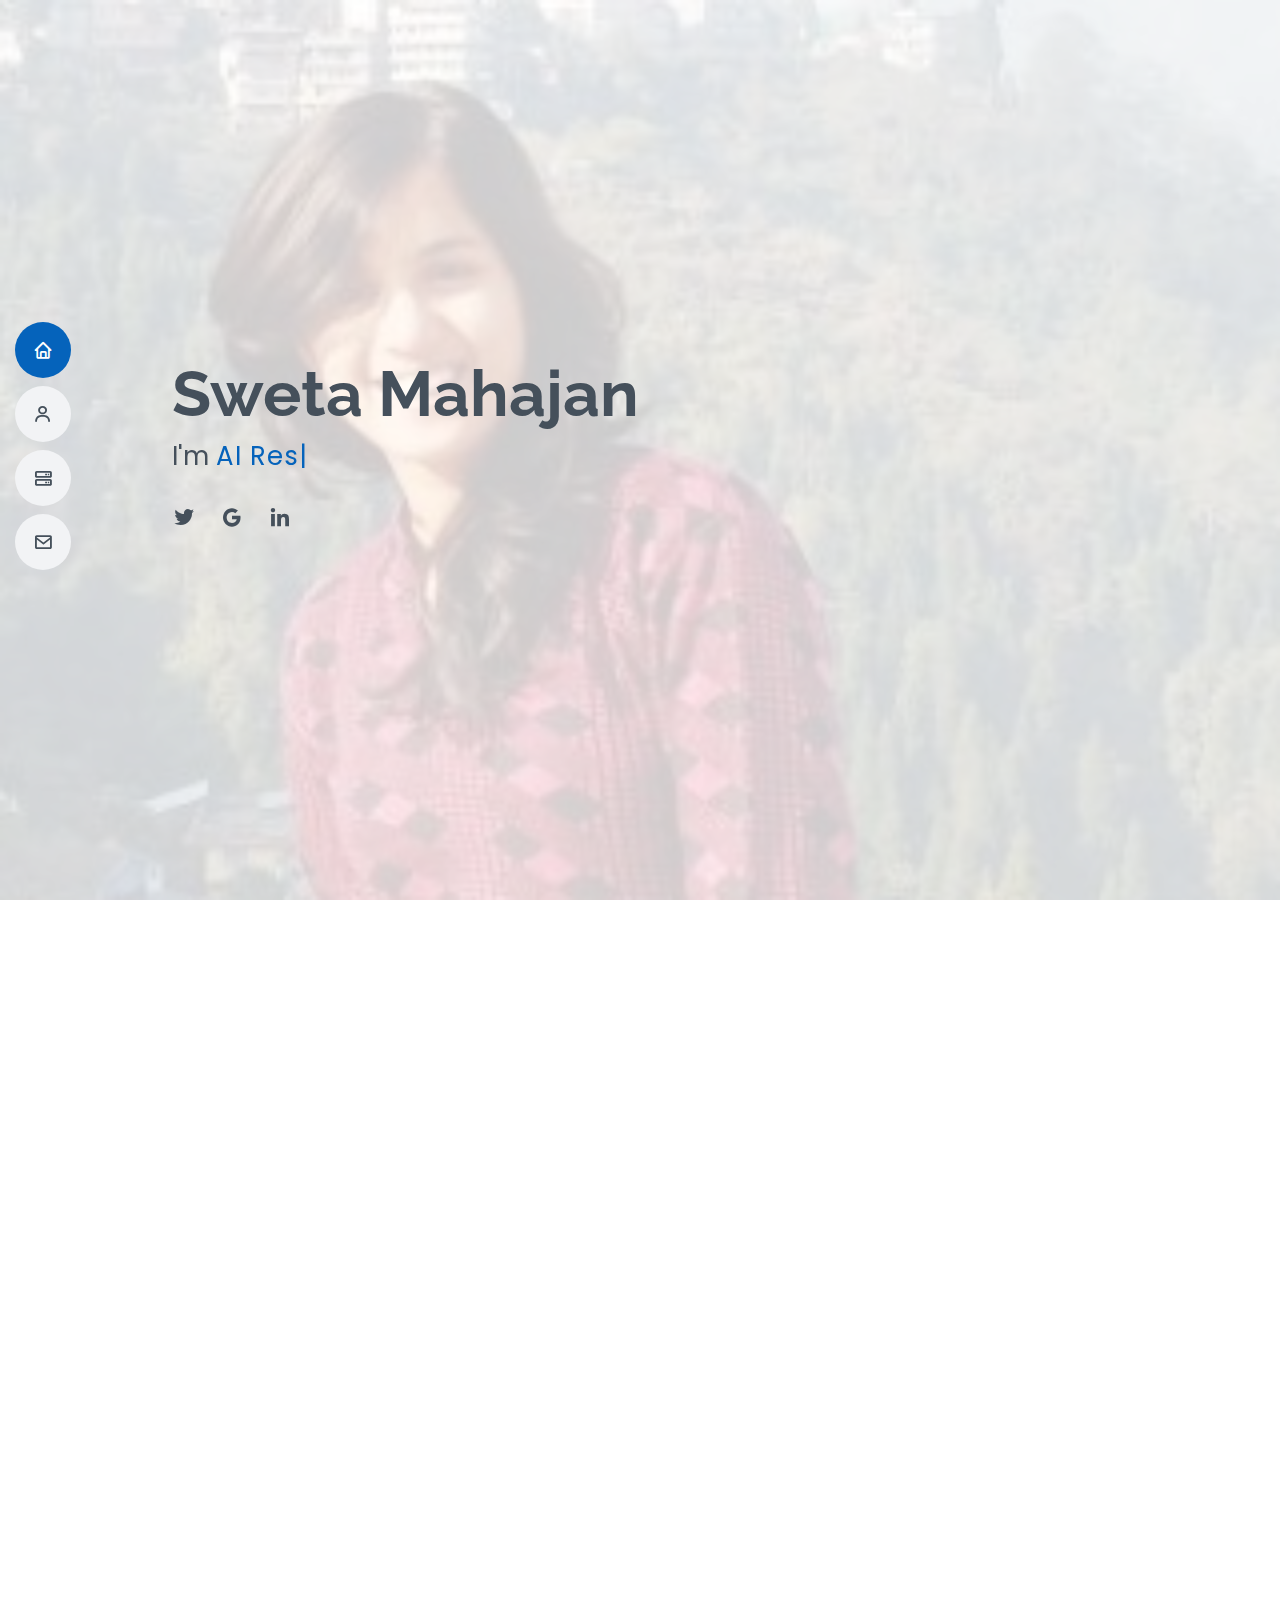
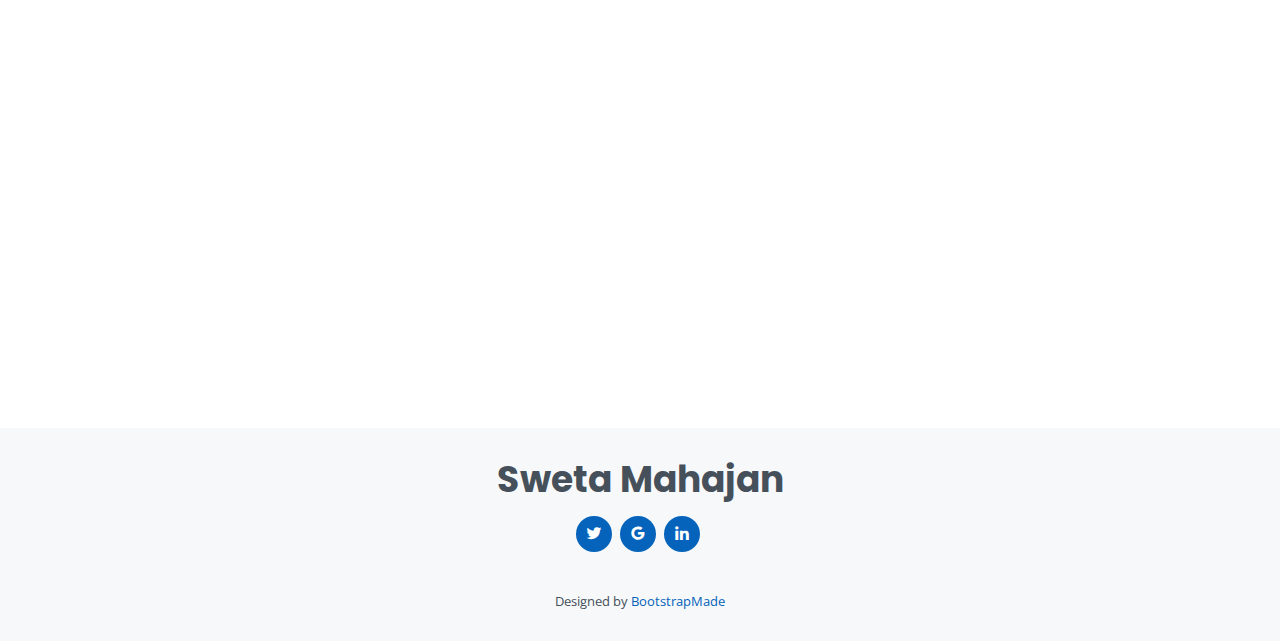
<file: index.html>
<!DOCTYPE html>
<html lang="en">

<head>
  <meta charset="utf-8">
  <meta content="width=device-width, initial-scale=1.0" name="viewport">

  <title>Sweta Mahajan</title>
  <meta content="" name="description">
  <meta content="" name="keywords">

  <!-- Favicons -->
  <!-- <link href="assets/img/favicon.png" rel="icon">
  <link href="assets/img/apple-touch-icon.png" rel="apple-touch-icon"> -->

  <!-- Google Fonts -->
  <link href="https://fonts.googleapis.com/css?family=Open+Sans:300,300i,400,400i,600,600i,700,700i|Raleway:300,300i,400,400i,500,500i,600,600i,700,700i|Poppins:300,300i,400,400i,500,500i,600,600i,700,700i" rel="stylesheet">

  <!-- Vendor CSS Files -->
  <link href="assets/vendor/aos/aos.css" rel="stylesheet">
  <link href="assets/vendor/bootstrap/css/bootstrap.min.css" rel="stylesheet">
  <link href="assets/vendor/bootstrap-icons/bootstrap-icons.css" rel="stylesheet">
  <link href="assets/vendor/boxicons/css/boxicons.min.css" rel="stylesheet">
  <link href="assets/vendor/glightbox/css/glightbox.min.css" rel="stylesheet">
  <link href="assets/vendor/swiper/swiper-bundle.min.css" rel="stylesheet">

  <!-- Template Main CSS File -->
  <link href="assets/css/style.css" rel="stylesheet">

  <!-- =======================================================
  * Template Name: MyResume - v4.7.0
  * Template URL: https://bootstrapmade.com/free-html-bootstrap-template-my-resume/
  * Author: BootstrapMade.com
  * License: https://bootstrapmade.com/license/
  ======================================================== -->
</head>

<body>

  <!-- ======= Mobile nav toggle button ======= -->
  <!-- <button type="button" class="mobile-nav-toggle d-xl-none"><i class="bi bi-list mobile-nav-toggle"></i></button> -->
  <i class="bi bi-list mobile-nav-toggle d-xl-none"></i>
  <!-- ======= Header ======= -->
  <header id="header" class="d-flex flex-column justify-content-center">

    <nav id="navbar" class="navbar nav-menu">
      <ul>
        <li><a href="#hero" class="nav-link scrollto active"><i class="bx bx-home"></i> <span>Home</span></a></li>
        <li><a href="#about" class="nav-link scrollto"><i class="bx bx-user"></i> <span>About</span></a></li>
        <!-- <li><a href="#resume" class="nav-link scrollto"><i class="bx bx-file-blank"></i> <span>Resume</span></a></li> -->
        <!-- <li><a href="#portfolio" class="nav-link scrollto"><i class="bx bx-book-content"></i> <span>Portfolio</span></a></li> -->
        <li><a href="#services" class="nav-link scrollto"><i class="bx bx-server"></i> <span>Projects</span></a></li>
        <li><a href="#contact" class="nav-link scrollto"><i class="bx bx-envelope"></i> <span>Contact</span></a></li>
      </ul>
    </nav><!-- .nav-menu -->

  </header><!-- End Header -->

  <!-- ======= Hero Section ======= -->
  <section id="hero" class="d-flex flex-column justify-content-center">
    <div class="container" data-aos="zoom-in" data-aos-delay="100">
      <h1>Sweta Mahajan</h1>
      <p>I'm <span class="typed" data-typed-items="AI Researcher, Mathematician, Traveler, Fitness enthusiast"></span></p>
      <div class="social-links">
        <a href="https://twitter.com/swetamahajan1" class="twitter" target="_blank"><i class="bx bxl-twitter"></i></a>
        <!-- <a href="#" class="facebook"><i class="bx bxl-facebook"></i></a> -->
<!--         <!a href="https://www.instagram.com/trapsoid/" class="instagram" target="_blank"><i class="bx bxl-instagram"></i></a> -->
        <!-- <a href="#" class="google-plus"><i class="bx bxl-skype"></i></a> -->
<!--         <a href='https://scholar.google.com/citations?user=n8S_X5MAAAAJ&hl=en' target="_blank"> -->
        <a href="https://scholar.google.com/citations?user=n8S_X5MAAAAJ&hl=en" class="google-scholar" target="_blank"><i class="bx bxl-google"></i></a>
        <a href="https://www.linkedin.com/in/sweta-mahajan-33298711b/" class="linkedin" target="_blank"><i class="bx bxl-linkedin"></i></a>
      </div>
    </div>
  </section><!-- End Hero -->

  <main id="main">

    <!-- ======= About Section ======= -->
    <section id="about" class="about">
      <div class="container" data-aos="fade-up">

        <div class="section-title">
          <h2>About</h2>
          <p></p>
        </div>

        <div class="row">
          <div class="col-lg-4">
            <img src="assets/img/sweta1.jpeg" class="img-fluid" alt="">
          </div>
          <div class="col-lg-8 pt-4 pt-lg-0 content">
            <!-- <h3>  PhD Scholar at School of AI, IIT Delhi</h3> -->
            <p class="fst-italic">
            I am a PhD student as a member of the <a href=’https://www.neuroexplicit.org/’><u>RTG 2853 Neuroexplicit Models of Language, Vision, and Action</u></a> since November 2023. I am part of the ‘Computer Vision and Machine Learning’ group, Max Planck Institute for Informatics (MPI-INF), Saarland with <a href=’https://scholar.google.com/citations?user=z76PBfYAAAAJ&hl=en’><u>Prof. Dr. Bernt Schiele</u></a>. During my PhD my primary goal is to build neuroexplict vision-language models in XAI, and I am excited to leverage language cues to develop explainable vision models. 
            </p>
            <p class="fst-italic">
              Prior to this, I spent two beautiful years at the <a href=’https://scai.iitd.ac.in/’><u>Yardi School of Artificial intelligence</u></a>, Indian Institute of Technology (IIT), Delhi, India with <a href=’https://www.cse.iitd.ac.in/~chetan/’><u>Prof. Dr. Chetan Arora</u></a> and <a href=’https://www.cse.iitd.ac.in/~parags/’><u>Prof. Dr. Parag Singla </u></a> working on active learning for computer vision.
            </p>
            <p class="fst-italic">
              Before this, I received my Bachelor’s and Master’s degree from the Department of Mathematics & Statistics, <a href=’https://www.iiserkol.ac.in/web/en/#gsc.tab=0’><u>Indian Institute of Science Education and Research (IISER)</u></a>, Kolkata, India. 
            </p> 
          </div>
        </div>

      </div>
    </section><!-- End About Section -->

    <!-- ======= Resume Section ======= -->
    <section id="resume" class="resume">
      <div class="container" data-aos="fade-up">

        <!-- <div class="section-title">
          <h2>Resume</h2>
          <p>Magnam dolores commodi suscipit. Necessitatibus eius consequatur ex aliquid fuga eum quidem. Sit sint consectetur velit. Quisquam quos quisquam cupiditate. Et nemo qui impedit suscipit alias ea. Quia fugiat sit in iste officiis commodi quidem hic quas.</p>
        </div> -->

        <div class="row">
          <div class="col-lg-6">
            <!-- <h3 class="resume-title">Sumary</h3>
            <div class="resume-item pb-0">
              <h4>Brandon Johnson</h4>
              <p><em>Innovative and deadline-driven Graphic Designer with 3+ years of experience designing and developing user-centered digital/print marketing material from initial concept to final, polished deliverable.</em></p>
              <ul>
                <li>Portland par 127,Orlando, FL</li>
                <li>(123) 456-7891</li>
                <li>alice.barkley@example.com</li>
              </ul>
            </div> -->

            <h3 class="resume-title">Education</h3>
            <div class="resume-item">
              <h4>BS-MS Dual Degree Mathematics(with ML, Probability and Statistics</h4>
              <h5>2015 - 2020</h5>
              <p><em>IISER, Kolkata</em></p>
              <p>✓ Teaching Assistant, Probability Course- Tutorials taken for more than 100 2nd year undergrad students.</p>
              <p>✓ Teaching Assistant, Introduction to Computer Programming- Tutorials taken for a batch of 40+ first year undergrads.</p>
              <p>✓ Activities and Societies: Public Relations Officer, Entrepreneurship Cell, Volleyball Club and Badminton Club.</p>
            </div>
          </div>
          <div class="col-lg-6">
            <h3 class="resume-title">Professional Experience</h3>
            <div class="resume-item">
              <h4>Teaching Associate</h4>
              <h5>2020 - 2021</h5>
              <p><em>Indian Institute of Management, Calcuta</em></p>
            </div>
            <h3 class="resume-title">Volunteer Experience</h3>
            <div class="resume-item">
              <h4>Educator and Facilitator</h4>
              <h5>2015 - 2020</h5>
              <p><em>Ek Pehal</em></p>
              <p>Tutored local underprivileged children, organised outreach events, celebrated festivals with kids in nearby villages and participated in cloth distribution drives.</p>
            </div>
          </div>
        </div>

      </div>
    </section><!-- End Resume Section -->

    <!-- ======= Portfolio Section ======= -->
    <!-- <section id="portfolio" class="portfolio section-bg">
      <div class="container" data-aos="fade-up">

        <div class="section-title">
          <h2>Portfolio</h2>
          <p>Magnam dolores commodi suscipit. Necessitatibus eius consequatur ex aliquid fuga eum quidem. Sit sint consectetur velit. Quisquam quos quisquam cupiditate. Et nemo qui impedit suscipit alias ea. Quia fugiat sit in iste officiis commodi quidem hic quas.</p>
        </div>

        <div class="row">
          <div class="col-lg-12 d-flex justify-content-center" data-aos="fade-up" data-aos-delay="100">
            <ul id="portfolio-flters">
              <li data-filter="*" class="filter-active">All</li>
              <li data-filter=".filter-app">App</li>
              <li data-filter=".filter-card">Card</li>
              <li data-filter=".filter-web">Web</li>
            </ul>
          </div>
        </div>

        <div class="row portfolio-container" data-aos="fade-up" data-aos-delay="200">

          <div class="col-lg-4 col-md-6 portfolio-item filter-app">
            <div class="portfolio-wrap">
              <img src="assets/img/portfolio/portfolio-1.jpg" class="img-fluid" alt="">
              <div class="portfolio-info">
                <h4>App 1</h4>
                <p>App</p>
                <div class="portfolio-links">
                  <a href="assets/img/portfolio/portfolio-1.jpg" data-gallery="portfolioGallery" class="portfolio-lightbox" title="App 1"><i class="bx bx-plus"></i></a>
                  <a href="portfolio-details.html" class="portfolio-details-lightbox" data-glightbox="type: external" title="Portfolio Details"><i class="bx bx-link"></i></a>
                </div>
              </div>
            </div>
          </div>

          <div class="col-lg-4 col-md-6 portfolio-item filter-web">
            <div class="portfolio-wrap">
              <img src="assets/img/portfolio/portfolio-2.jpg" class="img-fluid" alt="">
              <div class="portfolio-info">
                <h4>Web 3</h4>
                <p>Web</p>
                <div class="portfolio-links">
                  <a href="assets/img/portfolio/portfolio-2.jpg" data-gallery="portfolioGallery" class="portfolio-lightbox" title="Web 3"><i class="bx bx-plus"></i></a>
                  <a href="portfolio-details.html" class="portfolio-details-lightbox" data-glightbox="type: external" title="Portfolio Details"><i class="bx bx-link"></i></a>
                </div>
              </div>
            </div>
          </div>

          <div class="col-lg-4 col-md-6 portfolio-item filter-app">
            <div class="portfolio-wrap">
              <img src="assets/img/portfolio/portfolio-3.jpg" class="img-fluid" alt="">
              <div class="portfolio-info">
                <h4>App 2</h4>
                <p>App</p>
                <div class="portfolio-links">
                  <a href="assets/img/portfolio/portfolio-3.jpg" data-gallery="portfolioGallery" class="portfolio-lightbox" title="App 2"><i class="bx bx-plus"></i></a>
                  <a href="portfolio-details.html" class="portfolio-details-lightbox" data-glightbox="type: external" title="Portfolio Details"><i class="bx bx-link"></i></a>
                </div>
              </div>
            </div>
          </div>

          <div class="col-lg-4 col-md-6 portfolio-item filter-card">
            <div class="portfolio-wrap">
              <img src="assets/img/portfolio/portfolio-4.jpg" class="img-fluid" alt="">
              <div class="portfolio-info">
                <h4>Card 2</h4>
                <p>Card</p>
                <div class="portfolio-links">
                  <a href="assets/img/portfolio/portfolio-4.jpg" data-gallery="portfolioGallery" class="portfolio-lightbox" title="Card 2"><i class="bx bx-plus"></i></a>
                  <a href="portfolio-details.html" class="portfolio-details-lightbox" data-glightbox="type: external" title="Portfolio Details"><i class="bx bx-link"></i></a>
                </div>
              </div>
            </div>
          </div>

          <div class="col-lg-4 col-md-6 portfolio-item filter-web">
            <div class="portfolio-wrap">
              <img src="assets/img/portfolio/portfolio-5.jpg" class="img-fluid" alt="">
              <div class="portfolio-info">
                <h4>Web 2</h4>
                <p>Web</p>
                <div class="portfolio-links">
                  <a href="assets/img/portfolio/portfolio-5.jpg" data-gallery="portfolioGallery" class="portfolio-lightbox" title="Web 2"><i class="bx bx-plus"></i></a>
                  <a href="portfolio-details.html" class="portfolio-details-lightbox" data-glightbox="type: external" title="Portfolio Details"><i class="bx bx-link"></i></a>
                </div>
              </div>
            </div>
          </div>

          <div class="col-lg-4 col-md-6 portfolio-item filter-app">
            <div class="portfolio-wrap">
              <img src="assets/img/portfolio/portfolio-6.jpg" class="img-fluid" alt="">
              <div class="portfolio-info">
                <h4>App 3</h4>
                <p>App</p>
                <div class="portfolio-links">
                  <a href="assets/img/portfolio/portfolio-6.jpg" data-gallery="portfolioGallery" class="portfolio-lightbox" title="App 3"><i class="bx bx-plus"></i></a>
                  <a href="portfolio-details.html" class="portfolio-details-lightbox" data-glightbox="type: external" title="Portfolio Details"><i class="bx bx-link"></i></a>
                </div>
              </div>
            </div>
          </div>

          <div class="col-lg-4 col-md-6 portfolio-item filter-card">
            <div class="portfolio-wrap">
              <img src="assets/img/portfolio/portfolio-7.jpg" class="img-fluid" alt="">
              <div class="portfolio-info">
                <h4>Card 1</h4>
                <p>Card</p>
                <div class="portfolio-links">
                  <a href="assets/img/portfolio/portfolio-7.jpg" data-gallery="portfolioGallery" class="portfolio-lightbox" title="Card 1"><i class="bx bx-plus"></i></a>
                  <a href="portfolio-details.html" class="portfolio-details-lightbox" data-glightbox="type: external" title="Portfolio Details"><i class="bx bx-link"></i></a>
                </div>
              </div>
            </div>
          </div>

          <div class="col-lg-4 col-md-6 portfolio-item filter-card">
            <div class="portfolio-wrap">
              <img src="assets/img/portfolio/portfolio-8.jpg" class="img-fluid" alt="">
              <div class="portfolio-info">
                <h4>Card 3</h4>
                <p>Card</p>
                <div class="portfolio-links">
                  <a href="assets/img/portfolio/portfolio-8.jpg" data-gallery="portfolioGallery" class="portfolio-lightbox" title="Card 3"><i class="bx bx-plus"></i></a>
                  <a href="portfolio-details.html" class="portfolio-details-lightbox" data-glightbox="type: external" title="Portfolio Details"><i class="bx bx-link"></i></a>
                </div>
              </div>
            </div>
          </div>

          <div class="col-lg-4 col-md-6 portfolio-item filter-web">
            <div class="portfolio-wrap">
              <img src="assets/img/portfolio/portfolio-9.jpg" class="img-fluid" alt="">
              <div class="portfolio-info">
                <h4>Web 3</h4>
                <p>Web</p>
                <div class="portfolio-links">
                  <a href="assets/img/portfolio/portfolio-9.jpg" data-gallery="portfolioGallery" class="portfolio-lightbox" title="Web 3"><i class="bx bx-plus"></i></a>
                  <a href="portfolio-details.html" class="portfolio-details-lightbox" data-glightbox="type: external" title="Portfolio Details"><i class="bx bx-link"></i></a>
                </div>
              </div>
            </div>
          </div>

        </div>

      </div>
    </section>End Portfolio Section -->

    <!-- ======= Services Section ======= -->
    <section id="services" class="services">
      <div class="container" data-aos="fade-up">

        <div class="section-title">
          <h2>Projects</h2>
          <!-- <p>Magnam dolores commodi suscipit. Necessitatibus eius consequatur ex aliquid fuga eum quidem. Sit sint consectetur velit. Quisquam quos quisquam cupiditate. Et nemo qui impedit suscipit alias ea. Quia fugiat sit in iste officiis commodi quidem hic quas.</p> -->
        </div>

        <div class="row">

          <div class="col-lg-4 col-md-6 d-flex align-items-stretch mt-4 mt-lg-0" data-aos="zoom-in" data-aos-delay="300">
            <div class="icon-box iconbox-pink">
              <div class="icon">
                <svg width="100" height="100" viewBox="0 0 600 600" xmlns="http://www.w3.org/2000/svg">
                  <path stroke="none" stroke-width="0" fill="#f5f5f5" d="M300,541.5067337569781C382.14930387511276,545.0595476570109,479.8736841581634,548.3450877840088,526.4010558755058,480.5488172755941C571.5218469581645,414.80211281144784,517.5187510058486,332.0715597781072,496.52539010469104,255.14436215662573C477.37192572678356,184.95920475031193,473.57363656557914,105.61284051026155,413.0603344069578,65.22779650032875C343.27470386102294,18.654635553484475,251.2091493199835,5.337323636656869,175.0934190732945,40.62881213300186C97.87086631185822,76.43348514350839,51.98124368387456,156.15599469081315,36.44837278890362,239.84606092416172C21.716077023791087,319.22268207091537,43.775223500013084,401.1760424656574,96.891909868211,461.97329694683043C147.22146801428983,519.5804099606455,223.5754009179313,538.201503339737,300,541.5067337569781"></path>
                </svg>
                <i class="bx bx-tachometer"></i>
              </div>
              <h4><a href="https://github.com/swet96/Hidden-Markov-Modelling" target="_blank">Hidden Markov Modelling</a></h4>
              <p>Hidden Markov Modelling to find out the hydrophobic and hydrophilic part of the trans-membrane protein of a prokaryote.</p>
            </div>
          </div>

          <div class="col-lg-4 col-md-6 d-flex align-items-stretch mt-4 mt-md-0" data-aos="zoom-in" data-aos-delay="200">
            <div class="icon-box iconbox-orange ">
              <div class="icon">
                <svg width="100" height="100" viewBox="0 0 600 600" xmlns="http://www.w3.org/2000/svg">
                  <path stroke="none" stroke-width="0" fill="#f5f5f5" d="M300,582.0697525312426C382.5290701553225,586.8405444964366,449.9789794690241,525.3245884688669,502.5850820975895,461.55621195738473C556.606425686781,396.0723002908107,615.8543463187945,314.28637112970534,586.6730223649479,234.56875336149918C558.9533121215079,158.8439757836574,454.9685369536778,164.00468322053177,381.49747125262974,130.76875717737553C312.15926192815925,99.40240125094834,248.97055460311594,18.661163978235184,179.8680185752513,50.54337015887873C110.5421016452524,82.52863877960104,119.82277516462835,180.83849132639028,109.12597500060166,256.43424936330496C100.08760227029461,320.3096726198365,92.17705696193138,384.0621239912766,124.79988738764834,439.7174275375508C164.83382741302287,508.01625554203684,220.96474134820875,577.5009287672846,300,582.0697525312426"></path>
                </svg>
                <i class="bx bx-file"></i>
              </div>
              <h4><a href="https://github.com/swainsubrat/Reading-Noisy-Captions-Embedded-in-Images" target="_blank">Reading Noisy Captions</a></h4>
              <p>The task is to predict the text embedded into the image (irrespective of the background image itself</p>
            </div>
          </div>

          <div class="col-lg-4 col-md-6 d-flex align-items-stretch mt-4 mt-lg-0" data-aos="zoom-in" data-aos-delay="300">
            <div class="icon-box iconbox-pink">
              <div class="icon">
                <svg width="100" height="100" viewBox="0 0 600 600" xmlns="http://www.w3.org/2000/svg">
                  <path stroke="none" stroke-width="0" fill="#f5f5f5" d="M300,541.5067337569781C382.14930387511276,545.0595476570109,479.8736841581634,548.3450877840088,526.4010558755058,480.5488172755941C571.5218469581645,414.80211281144784,517.5187510058486,332.0715597781072,496.52539010469104,255.14436215662573C477.37192572678356,184.95920475031193,473.57363656557914,105.61284051026155,413.0603344069578,65.22779650032875C343.27470386102294,18.654635553484475,251.2091493199835,5.337323636656869,175.0934190732945,40.62881213300186C97.87086631185822,76.43348514350839,51.98124368387456,156.15599469081315,36.44837278890362,239.84606092416172C21.716077023791087,319.22268207091537,43.775223500013084,401.1760424656574,96.891909868211,461.97329694683043C147.22146801428983,519.5804099606455,223.5754009179313,538.201503339737,300,541.5067337569781"></path>
                </svg>
                <i class="bx bx-tachometer"></i>
              </div>
              <h4><a href="https://github.com/swet96/Person-Identification" target="_blank">Person Identification</a></h4>
              <p>We have used Histogram of Oriented Gradients and Pre-trained faster RCNN method to identify people.</p>
            </div>
          </div>

          <div class="col-lg-4 col-md-6 d-flex align-items-center mt-4" data-aos="zoom-in" data-aos-delay="100">
            <div class="icon-box iconbox-yellow">
              <div class="icon">
                <svg width="100" height="100" viewBox="0 0 600 600" xmlns="http://www.w3.org/2000/svg">
                  <path stroke="none" stroke-width="0" fill="#f5f5f5" d="M300,503.46388370962813C374.79870501325706,506.71871716319447,464.8034551963731,527.1746412648533,510.4981551193396,467.86667711651364C555.9287308511215,408.9015244558933,512.6030010748507,327.5744911775523,490.211057578863,256.5855673507754C471.097692560561,195.9906835881958,447.69079081568157,138.11976852964426,395.19560036434837,102.3242989838813C329.3053358748298,57.3949838291264,248.02791733380457,8.279543830951368,175.87071277845988,42.242879143198664C103.41431057327972,76.34704239035025,93.79494320519305,170.9812938413882,81.28167332365135,250.07896920659033C70.17666984294237,320.27484674793965,64.84698225790005,396.69656628748305,111.28512138212992,450.4950937839243C156.20124167950087,502.5303643271138,231.32542653798444,500.4755392045468,300,503.46388370962813"></path>
                </svg>
                <i class="bx bx-layer"></i>
              </div>
              <h4><a href="https://github.com/swet96/Template-Tracking " target="_blank">Template Tracking</a></h4>
              <p>We have used block based and Lucas-Kanade method to detect objects across frames in videos</p>
            </div>
          </div>

          <div class="col-lg-4 col-md-6 d-flex align-items-center mt-4" data-aos="zoom-in" data-aos-delay="200">
            <div class="icon-box iconbox-red">
              <div class="icon">
                <svg width="100" height="100" viewBox="0 0 600 600" xmlns="http://www.w3.org/2000/svg">
                  <path stroke="none" stroke-width="0" fill="#f5f5f5" d="M300,532.3542879108572C369.38199826031484,532.3153073249985,429.10787420159085,491.63046689027357,474.5244479745417,439.17860296908856C522.8885846962883,383.3225815378663,569.1668002868075,314.3205725914397,550.7432151929288,242.7694973846089C532.6665558377875,172.5657663291529,456.2379748765914,142.6223662098291,390.3689995646985,112.34683881706744C326.66090330228417,83.06452184765237,258.84405631176094,53.51806209861945,193.32584062364296,78.48882559362697C121.61183558270385,105.82097193414197,62.805066853699245,167.19869350419734,48.57481801355237,242.6138429142374C34.843463184063346,315.3850353017275,76.69343916112496,383.4422959591041,125.22947124332185,439.3748458443577C170.7312796277747,491.8107796887764,230.57421082200815,532.3932930995766,300,532.3542879108572"></path>
                </svg>
                <i class="bx bx-slideshow"></i>
              </div>
              <h4><a href="https://github.com/swet96/option-trading-with-web-scraping" target="_blank">Option Trading</a></h4>
              <p>This is a piece of code which lets you get the options which were traded from a starting date to ending date.</p>
            </div>
          </div>

          <!-- <div class="col-lg-4 col-md-6 d-flex align-items-stretch mt-4" data-aos="zoom-in" data-aos-delay="300">
            <div class="icon-box iconbox-teal">
              <div class="icon">
                <svg width="100" height="100" viewBox="0 0 600 600" xmlns="http://www.w3.org/2000/svg">
                  <path stroke="none" stroke-width="0" fill="#f5f5f5" d="M300,566.797414625762C385.7384707136149,576.1784315230908,478.7894351017131,552.8928747891023,531.9192734346935,484.94944893311C584.6109503024035,417.5663521118492,582.489472248146,322.67544863468447,553.9536738515405,242.03673114598146C529.1557734026468,171.96086150256528,465.24506316201064,127.66468636344209,395.9583748389544,100.7403814666027C334.2173773831606,76.7482773500951,269.4350130405921,84.62216499799875,207.1952322260088,107.2889140133804C132.92018162631612,134.33871894543012,41.79353780512637,160.00259165414826,22.644507872594943,236.69541883565114C3.319112789854554,314.0945973066697,72.72355303640163,379.243833228382,124.04198916343866,440.3218312028393C172.9286146004772,498.5055451809895,224.45579914871206,558.5317968840102,300,566.797414625762"></path>
                </svg>
                <i class="bx bx-arch"></i>
              </div>
              <h4><a href="">Divera Don</a></h4>
              <p>Modi nostrum vel laborum. Porro fugit error sit minus sapiente sit aspernatur</p>
            </div>
          </div> -->

        </div>

      </div>
    </section><!-- End Services Section -->

    <!-- ======= Contact Section ======= -->
    <section id="contact" class="contact">
      <div class="container" data-aos="fade-up">

        <div class="section-title">
          <h2>Contact</h2>
        </div>

        <div class="row mt-1">

          <div class="col-lg-4">
            <div class="info">
              <div class="address">
                <i class="bi bi-geo-alt"></i>
                <h4>Location:</h4>
                <p>Campus E1 4, 66123 Saarbrücken
                </p>
              </div>

              <div class="email">
                <i class="bi bi-envelope"></i>
                <h4>Email:</h4>
                <p>sweta.mahajan@mpi-inf.mpg.de</p>
              </div>

              <!-- <div class="phone">
                <i class="bi bi-phone"></i>
                <h4>Call:</h4>
                <p>+1 5589 55488 55s</p>
              </div> -->

            </div>

          </div>

          <div class="col-lg-8 mt-5 mt-lg-0">

            <form action="forms/contact.php" method="post" role="form" class="php-email-form">
              <div class="row">
                <div class="col-md-6 form-group">
                  <input type="text" name="name" class="form-control" id="name" placeholder="Your Name" required>
                </div>
                <div class="col-md-6 form-group mt-3 mt-md-0">
                  <input type="email" class="form-control" name="email" id="email" placeholder="Your Email" required>
                </div>
              </div>
              <div class="form-group mt-3">
                <input type="text" class="form-control" name="subject" id="subject" placeholder="Subject" required>
              </div>
              <div class="form-group mt-3">
                <textarea class="form-control" name="message" rows="5" placeholder="Message" required></textarea>
              </div>
              <div class="my-3">
                <div class="loading">Loading</div>
                <div class="error-message"></div>
                <div class="sent-message">Your message has been sent. Thank you!</div>
              </div>
              <div class="text-center"><button type="submit">Send Message</button></div>
            </form>

          </div>

        </div>

      </div>
    </section><!-- End Contact Section -->

  </main><!-- End #main -->

  <!-- ======= Footer ======= -->
  <footer id="footer">
    <div class="container">
      <h3>Sweta Mahajan</h3>
      <div class="social-links">
        <a href="https://twitter.com/swetamahajan1" class="twitter"><i class="bx bxl-twitter"></i></a>
        <!-- <a href="#" class="facebook"><i class="bx bxl-facebook"></i></a> -->
<!--         <a href="https://www.instagram.com/trapsoid/" class="instagram"><i class="bx bxl-instagram"></i></a> -->
        <!-- <a href="#" class="google-plus"><i class="bx bxl-skype"></i></a> -->
        <a href="https://scholar.google.com/citations?user=n8S_X5MAAAAJ&hl=en" class="google-scholar" target="_blank"><i class="bx bxl-google"></i></a>

        <a href="https://www.linkedin.com/in/sweta-mahajan-33298711b/" class="linkedin"><i class="bx bxl-linkedin"></i></a>
      </div>
      <div class="credits">
<!--          With Love, From <a href="https://www.linkedin.com/in/kswainsubrat/">Swain Subrat</a> <br> -->
         Designed by <a href="https://bootstrapmade.com/">BootstrapMade</a>
      </div>
    </div>
  </footer><!-- End Footer -->

  <div id="preloader"></div>
  <a href="#" class="back-to-top d-flex align-items-center justify-content-center"><i class="bi bi-arrow-up-short"></i></a>

  <!-- Vendor JS Files -->
  <script src="assets/vendor/purecounter/purecounter.js"></script>
  <script src="assets/vendor/aos/aos.js"></script>
  <script src="assets/vendor/bootstrap/js/bootstrap.bundle.min.js"></script>
  <script src="assets/vendor/glightbox/js/glightbox.min.js"></script>
  <script src="assets/vendor/isotope-layout/isotope.pkgd.min.js"></script>
  <script src="assets/vendor/swiper/swiper-bundle.min.js"></script>
  <script src="assets/vendor/typed.js/typed.min.js"></script>
  <script src="assets/vendor/waypoints/noframework.waypoints.js"></script>
  <script src="assets/vendor/php-email-form/validate.js"></script>

  <!-- Template Main JS File -->
  <script src="assets/js/main.js"></script>

</body>

</html>
</file>
<file: assets/css/style.css>
/**
* Template Name: MyResume - v4.7.0
* Template URL: https://bootstrapmade.com/free-html-bootstrap-template-my-resume/
* Author: BootstrapMade.com
* License: https://bootstrapmade.com/license/
*/

/*--------------------------------------------------------------
# General
--------------------------------------------------------------*/
body {
  font-family: "Open Sans", sans-serif;
  color: #272829;
}

a {
  color: #0563bb;
  text-decoration: none;
}

a:hover {
  color: #067ded;
  text-decoration: none;
}

h1, h2, h3, h4, h5, h6 {
  font-family: "Raleway", sans-serif;
}

/*--------------------------------------------------------------
# Back to top button
--------------------------------------------------------------*/
.back-to-top {
  position: fixed;
  visibility: hidden;
  opacity: 0;
  right: 15px;
  bottom: 15px;
  z-index: 996;
  background: #0563bb;
  width: 40px;
  height: 40px;
  border-radius: 50px;
  transition: all 0.4s;
}
.back-to-top i {
  font-size: 28px;
  color: #fff;
  line-height: 0;
}
.back-to-top:hover {
  background: #0678e3;
  color: #fff;
}
.back-to-top.active {
  visibility: visible;
  opacity: 1;
}

/*--------------------------------------------------------------
# Preloader
--------------------------------------------------------------*/
#preloader {
  position: fixed;
  top: 0;
  left: 0;
  right: 0;
  bottom: 0;
  z-index: 9999;
  overflow: hidden;
  background: #fff;
}

#preloader:before {
  content: "";
  position: fixed;
  top: calc(50% - 30px);
  left: calc(50% - 30px);
  border: 6px solid #0563bb;
  border-top-color: #fff;
  border-bottom-color: #fff;
  border-radius: 50%;
  width: 60px;
  height: 60px;
  -webkit-animation: animate-preloader 1s linear infinite;
  animation: animate-preloader 1s linear infinite;
}

@-webkit-keyframes animate-preloader {
  0% {
    transform: rotate(0deg);
  }
  100% {
    transform: rotate(360deg);
  }
}

@keyframes animate-preloader {
  0% {
    transform: rotate(0deg);
  }
  100% {
    transform: rotate(360deg);
  }
}
/*--------------------------------------------------------------
# Disable aos animation delay on mobile devices
--------------------------------------------------------------*/
@media screen and (max-width: 768px) {
  [data-aos-delay] {
    transition-delay: 0 !important;
  }
}
/*--------------------------------------------------------------
# Header
--------------------------------------------------------------*/
#header {
  position: fixed;
  top: 0;
  left: 0;
  bottom: 0;
  z-index: 9997;
  transition: all 0.5s;
  padding: 15px;
  overflow-y: auto;
}
@media (max-width: 992px) {
  #header {
    width: 300px;
    background: #fff;
    border-right: 1px solid #e6e9ec;
    left: -300px;
  }
}

@media (min-width: 992px) {
  #main {
    margin-left: 100px;
  }
}
/*--------------------------------------------------------------
# Navigation Menu
--------------------------------------------------------------*/
/**
* Desktop Navigation 
*/
.nav-menu {
  padding: 0;
  display: block;
}
.nav-menu * {
  margin: 0;
  padding: 0;
  list-style: none;
}
.nav-menu > ul > li {
  position: relative;
  white-space: nowrap;
}
.nav-menu a, .nav-menu a:focus {
  display: flex;
  align-items: center;
  color: #45505b;
  padding: 10px 18px;
  margin-bottom: 8px;
  transition: 0.3s;
  font-size: 15px;
  border-radius: 50px;
  background: #f2f3f5;
  height: 56px;
  width: 100%;
  overflow: hidden;
  transition: 0.3s;
}
.nav-menu a i, .nav-menu a:focus i {
  font-size: 20px;
}
.nav-menu a span, .nav-menu a:focus span {
  padding: 0 5px 0 7px;
  color: #45505b;
}
@media (min-width: 992px) {
  .nav-menu a, .nav-menu a:focus {
    width: 56px;
  }
  .nav-menu a span, .nav-menu a:focus span {
    display: none;
    color: #fff;
  }
}
.nav-menu a:hover, .nav-menu .active, .nav-menu .active:focus, .nav-menu li:hover > a {
  color: #fff;
  background: #0563bb;
}
.nav-menu a:hover span, .nav-menu .active span, .nav-menu .active:focus span, .nav-menu li:hover > a span {
  color: #fff;
}
.nav-menu a:hover, .nav-menu li:hover > a {
  width: 100%;
  color: #fff;
}
.nav-menu a:hover span, .nav-menu li:hover > a span {
  display: block;
}

/**
* Mobile Navigation 
*/
.mobile-nav-toggle {
  position: fixed;
  right: 10px;
  top: 10px;
  z-index: 9998;
  border: 0;
  background: none;
  font-size: 28px;
  transition: all 0.4s;
  outline: none !important;
  line-height: 0;
  cursor: pointer;
  border-radius: 50px;
  padding: 5px;
}
.mobile-nav-toggle i {
  color: #45505b;
}

.mobile-nav-active {
  overflow: hidden;
}
.mobile-nav-active #header {
  left: 0;
}
.mobile-nav-active .mobile-nav-toggle {
  color: #fff;
  background-color: #0563bb;
}

/*--------------------------------------------------------------
# Hero Section
--------------------------------------------------------------*/
#hero {
  width: 100%;
  height: 100vh;
  background: url("../img/sweta.jpeg") top right no-repeat;
  background-size: cover;
  position: relative;
}
@media (min-width: 992px) {
  #hero {
    padding-left: 160px;
  }
}
#hero:before {
  content: "";
  background: rgba(255, 255, 255, 0.8);
  position: absolute;
  bottom: 0;
  top: 0;
  left: 0;
  right: 0;
}
#hero h1 {
  margin: 0;
  font-size: 64px;
  font-weight: 700;
  line-height: 56px;
  color: #45505b;
}
#hero p {
  color: #45505b;
  margin: 15px 0 0 0;
  font-size: 26px;
  font-family: "Poppins", sans-serif;
}
#hero p span {
  color: #0563bb;
  letter-spacing: 1px;
}
#hero .social-links {
  margin-top: 30px;
}
#hero .social-links a {
  font-size: 24px;
  display: inline-block;
  color: #45505b;
  line-height: 1;
  margin-right: 20px;
  transition: 0.3s;
}
#hero .social-links a:hover {
  color: #0563bb;
}
@media (max-width: 992px) {
  #hero {
    text-align: center;
  }
  #hero h1 {
    font-size: 32px;
    line-height: 36px;
  }
  #hero p {
    margin-top: 10px;
    font-size: 20px;
    line-height: 24px;
  }
}

/*--------------------------------------------------------------
# Sections General
--------------------------------------------------------------*/
section {
  padding: 60px 0;
  overflow: hidden;
}

.section-title {
  text-align: center;
  padding-bottom: 30px;
}
.section-title h2 {
  font-size: 32px;
  font-weight: bold;
  text-transform: uppercase;
  margin-bottom: 20px;
  padding-bottom: 20px;
  position: relative;
  color: #45505b;
}
.section-title h2::before {
  content: "";
  position: absolute;
  display: block;
  width: 120px;
  height: 1px;
  background: #ddd;
  bottom: 1px;
  left: calc(50% - 60px);
}
.section-title h2::after {
  content: "";
  position: absolute;
  display: block;
  width: 40px;
  height: 3px;
  background: #0563bb;
  bottom: 0;
  left: calc(50% - 20px);
}
.section-title p {
  margin-bottom: 0;
}

/*--------------------------------------------------------------
# About
--------------------------------------------------------------*/
.about .content h3 {
  font-weight: 700;
  font-size: 26px;
  color: #728394;
}
.about .content ul {
  list-style: none;
  padding: 0;
}
.about .content ul li {
  margin-bottom: 20px;
  display: flex;
  align-items: center;
}
.about .content ul strong {
  margin-right: 10px;
}
.about .content ul i {
  font-size: 16px;
  margin-right: 5px;
  color: #0563bb;
  line-height: 0;
}
.about .content p:last-child {
  margin-bottom: 0;
}

/*--------------------------------------------------------------
# Facts
--------------------------------------------------------------*/
.facts .count-box {
  padding: 30px 30px 25px 30px;
  margin-top: 30px;
  width: 100%;
  position: relative;
  text-align: center;
  background: #fff;
}
.facts .count-box i {
  position: absolute;
  top: -25px;
  left: 50%;
  transform: translateX(-50%);
  font-size: 24px;
  background: #0563bb;
  color: #fff;
  border-radius: 50px;
  display: inline-flex;
  align-items: center;
  justify-content: center;
  width: 48px;
  height: 48px;
}
.facts .count-box span {
  font-size: 36px;
  display: block;
  font-weight: 600;
  color: #011426;
}
.facts .count-box p {
  padding: 0;
  margin: 0;
  font-family: "Raleway", sans-serif;
  font-size: 14px;
}

/*--------------------------------------------------------------
# Akills
--------------------------------------------------------------*/
.skills .progress {
  height: 60px;
  display: block;
  background: none;
  border-radius: 0;
}
.skills .progress .skill {
  padding: 10px 0;
  margin: 0;
  text-transform: uppercase;
  display: block;
  font-weight: 600;
  font-family: "Poppins", sans-serif;
  color: #45505b;
}
.skills .progress .skill .val {
  float: right;
  font-style: normal;
}
.skills .progress-bar-wrap {
  background: #f2f3f5;
}
.skills .progress-bar {
  width: 1px;
  height: 10px;
  transition: 0.9s;
  background-color: #0563bb;
}

/*--------------------------------------------------------------
# Resume
--------------------------------------------------------------*/
.resume .resume-title {
  font-size: 26px;
  font-weight: 700;
  margin-top: 20px;
  margin-bottom: 20px;
  color: #45505b;
}
.resume .resume-item {
  padding: 0 0 20px 20px;
  margin-top: -2px;
  border-left: 2px solid #0563bb;
  position: relative;
}
.resume .resume-item h4 {
  line-height: 18px;
  font-size: 18px;
  font-weight: 600;
  text-transform: uppercase;
  font-family: "Poppins", sans-serif;
  color: #0563bb;
  margin-bottom: 10px;
}
.resume .resume-item h5 {
  font-size: 16px;
  background: #f7f8f9;
  padding: 5px 15px;
  display: inline-block;
  font-weight: 600;
  margin-bottom: 10px;
}
.resume .resume-item ul {
  padding-left: 20px;
}
.resume .resume-item ul li {
  padding-bottom: 10px;
}
.resume .resume-item:last-child {
  padding-bottom: 0;
}
.resume .resume-item::before {
  content: "";
  position: absolute;
  width: 16px;
  height: 16px;
  border-radius: 50px;
  left: -9px;
  top: 0;
  background: #fff;
  border: 2px solid #0563bb;
}

/*--------------------------------------------------------------
# Portfolio
--------------------------------------------------------------*/
.portfolio .portfolio-item {
  margin-bottom: 30px;
}
.portfolio #portfolio-flters {
  padding: 0;
  margin: 0 auto 25px auto;
  list-style: none;
  text-align: center;
  background: #fff;
  border-radius: 50px;
  padding: 2px 15px;
}
.portfolio #portfolio-flters li {
  cursor: pointer;
  display: inline-block;
  padding: 10px 15px;
  font-size: 14px;
  font-weight: 600;
  line-height: 1;
  text-transform: uppercase;
  color: #272829;
  margin-bottom: 5px;
  transition: all 0.3s ease-in-out;
}
.portfolio #portfolio-flters li:hover, .portfolio #portfolio-flters li.filter-active {
  color: #0563bb;
}
.portfolio #portfolio-flters li:last-child {
  margin-right: 0;
}
.portfolio .portfolio-wrap {
  transition: 0.3s;
  position: relative;
  overflow: hidden;
  z-index: 1;
  background: rgba(69, 80, 91, 0.8);
}
.portfolio .portfolio-wrap::before {
  content: "";
  background: rgba(255, 255, 255, 0.7);
  position: absolute;
  left: 30px;
  right: 30px;
  top: 30px;
  bottom: 30px;
  transition: all ease-in-out 0.3s;
  z-index: 2;
  opacity: 0;
}
.portfolio .portfolio-wrap .portfolio-info {
  opacity: 0;
  position: absolute;
  top: 0;
  left: 0;
  right: 0;
  bottom: 0;
  text-align: center;
  z-index: 3;
  transition: all ease-in-out 0.3s;
  display: flex;
  flex-direction: column;
  justify-content: center;
  align-items: center;
}
.portfolio .portfolio-wrap .portfolio-info::before {
  display: block;
  content: "";
  width: 48px;
  height: 48px;
  position: absolute;
  top: 35px;
  left: 35px;
  border-top: 3px solid #d7dce1;
  border-left: 3px solid #d7dce1;
  transition: all 0.5s ease 0s;
  z-index: 9994;
}
.portfolio .portfolio-wrap .portfolio-info::after {
  display: block;
  content: "";
  width: 48px;
  height: 48px;
  position: absolute;
  bottom: 35px;
  right: 35px;
  border-bottom: 3px solid #d7dce1;
  border-right: 3px solid #d7dce1;
  transition: all 0.5s ease 0s;
  z-index: 9994;
}
.portfolio .portfolio-wrap .portfolio-info h4 {
  font-size: 20px;
  color: #45505b;
  font-weight: 600;
}
.portfolio .portfolio-wrap .portfolio-info p {
  color: #45505b;
  font-size: 14px;
  text-transform: uppercase;
  padding: 0;
  margin: 0;
}
.portfolio .portfolio-wrap .portfolio-links {
  text-align: center;
  z-index: 4;
}
.portfolio .portfolio-wrap .portfolio-links a {
  color: #45505b;
  margin: 0 2px;
  font-size: 28px;
  display: inline-block;
  transition: 0.3s;
}
.portfolio .portfolio-wrap .portfolio-links a:hover {
  color: #148af9;
}
.portfolio .portfolio-wrap:hover::before {
  top: 0;
  left: 0;
  right: 0;
  bottom: 0;
  opacity: 1;
}
.portfolio .portfolio-wrap:hover .portfolio-info {
  opacity: 1;
}
.portfolio .portfolio-wrap:hover .portfolio-info::before {
  top: 15px;
  left: 15px;
}
.portfolio .portfolio-wrap:hover .portfolio-info::after {
  bottom: 15px;
  right: 15px;
}

/*--------------------------------------------------------------
# Portfolio Details
--------------------------------------------------------------*/
.portfolio-details {
  padding-top: 40px;
}
.portfolio-details .portfolio-details-slider img {
  width: 100%;
}
.portfolio-details .portfolio-details-slider .swiper-pagination {
  margin-top: 20px;
  position: relative;
}
.portfolio-details .portfolio-details-slider .swiper-pagination .swiper-pagination-bullet {
  width: 12px;
  height: 12px;
  background-color: #fff;
  opacity: 1;
  border: 1px solid #0563bb;
}
.portfolio-details .portfolio-details-slider .swiper-pagination .swiper-pagination-bullet-active {
  background-color: #0563bb;
}
.portfolio-details .portfolio-info {
  padding: 30px;
  box-shadow: 0px 0 30px rgba(69, 80, 91, 0.08);
}
.portfolio-details .portfolio-info h3 {
  font-size: 22px;
  font-weight: 700;
  margin-bottom: 20px;
  padding-bottom: 20px;
  border-bottom: 1px solid #eee;
}
.portfolio-details .portfolio-info ul {
  list-style: none;
  padding: 0;
  font-size: 15px;
}
.portfolio-details .portfolio-info ul li + li {
  margin-top: 10px;
}
.portfolio-details .portfolio-description {
  padding-top: 30px;
}
.portfolio-details .portfolio-description h2 {
  font-size: 26px;
  font-weight: 700;
  margin-bottom: 20px;
}
.portfolio-details .portfolio-description p {
  padding: 0;
}

/*--------------------------------------------------------------
# Services
--------------------------------------------------------------*/
.services .icon-box {
  text-align: center;
  padding: 70px 20px 80px 20px;
  transition: all ease-in-out 0.3s;
  background: #fff;
  box-shadow: 0px 5px 90px 0px rgba(110, 123, 131, 0.05);
}
.services .icon-box .icon {
  margin: 0 auto;
  width: 100px;
  height: 100px;
  display: flex;
  align-items: center;
  justify-content: center;
  transition: ease-in-out 0.3s;
  position: relative;
}
.services .icon-box .icon i {
  font-size: 36px;
  transition: 0.5s;
  position: relative;
}
.services .icon-box .icon svg {
  position: absolute;
  top: 0;
  left: 0;
}
.services .icon-box .icon svg path {
  transition: 0.5s;
  fill: #f5f5f5;
}
.services .icon-box h4 {
  font-weight: 600;
  margin: 10px 0 15px 0;
  font-size: 22px;
}
.services .icon-box h4 a {
  color: #45505b;
  transition: ease-in-out 0.3s;
}
.services .icon-box p {
  line-height: 24px;
  font-size: 14px;
  margin-bottom: 0;
}
.services .icon-box:hover {
  border-color: #fff;
  box-shadow: 0px 0 35px 0 rgba(0, 0, 0, 0.08);
}
.services .iconbox-blue i {
  color: #47aeff;
}
.services .iconbox-blue:hover .icon i {
  color: #fff;
}
.services .iconbox-blue:hover .icon path {
  fill: #47aeff;
}
.services .iconbox-orange i {
  color: #ffa76e;
}
.services .iconbox-orange:hover .icon i {
  color: #fff;
}
.services .iconbox-orange:hover .icon path {
  fill: #ffa76e;
}
.services .iconbox-pink i {
  color: #e80368;
}
.services .iconbox-pink:hover .icon i {
  color: #fff;
}
.services .iconbox-pink:hover .icon path {
  fill: #e80368;
}
.services .iconbox-yellow i {
  color: #ffbb2c;
}
.services .iconbox-yellow:hover .icon i {
  color: #fff;
}
.services .iconbox-yellow:hover .icon path {
  fill: #ffbb2c;
}
.services .iconbox-red i {
  color: #ff5828;
}
.services .iconbox-red:hover .icon i {
  color: #fff;
}
.services .iconbox-red:hover .icon path {
  fill: #ff5828;
}
.services .iconbox-teal i {
  color: #11dbcf;
}
.services .iconbox-teal:hover .icon i {
  color: #fff;
}
.services .iconbox-teal:hover .icon path {
  fill: #11dbcf;
}

/*--------------------------------------------------------------
# Testimonials
--------------------------------------------------------------*/
.testimonials .section-header {
  margin-bottom: 40px;
}
.testimonials .testimonials-carousel, .testimonials .testimonials-slider {
  overflow: hidden;
}
.testimonials .testimonial-item {
  text-align: center;
}
.testimonials .testimonial-item .testimonial-img {
  width: 120px;
  border-radius: 50%;
  border: 4px solid #fff;
  margin: 0 auto;
}
.testimonials .testimonial-item h3 {
  font-size: 20px;
  font-weight: bold;
  margin: 10px 0 5px 0;
  color: #111;
}
.testimonials .testimonial-item h4 {
  font-size: 14px;
  color: #999;
  margin: 0 0 15px 0;
}
.testimonials .testimonial-item .quote-icon-left, .testimonials .testimonial-item .quote-icon-right {
  color: #90c8fc;
  font-size: 26px;
}
.testimonials .testimonial-item .quote-icon-left {
  display: inline-block;
  left: -5px;
  position: relative;
}
.testimonials .testimonial-item .quote-icon-right {
  display: inline-block;
  right: -5px;
  position: relative;
  top: 10px;
}
.testimonials .testimonial-item p {
  font-style: italic;
  margin: 0 auto 15px auto;
}
.testimonials .swiper-pagination {
  margin-top: 20px;
  position: relative;
}
.testimonials .swiper-pagination .swiper-pagination-bullet {
  width: 12px;
  height: 12px;
  background-color: #fff;
  opacity: 1;
  border: 1px solid #0563bb;
}
.testimonials .swiper-pagination .swiper-pagination-bullet-active {
  background-color: #0563bb;
}
@media (min-width: 992px) {
  .testimonials .testimonial-item p {
    width: 80%;
  }
}

/*--------------------------------------------------------------
# Contact
--------------------------------------------------------------*/
.contact .info {
  width: 100%;
  background: #fff;
}
.contact .info i {
  font-size: 20px;
  color: #0563bb;
  float: left;
  width: 44px;
  height: 44px;
  background: #eef7ff;
  display: flex;
  justify-content: center;
  align-items: center;
  border-radius: 50px;
  transition: all 0.3s ease-in-out;
}
.contact .info h4 {
  padding: 0 0 0 60px;
  font-size: 22px;
  font-weight: 600;
  margin-bottom: 5px;
  color: #45505b;
}
.contact .info p {
  padding: 0 0 0 60px;
  margin-bottom: 0;
  font-size: 14px;
  color: #728394;
}
.contact .info .email, .contact .info .phone {
  margin-top: 40px;
}
.contact .info .email:hover i, .contact .info .address:hover i, .contact .info .phone:hover i {
  background: #0563bb;
  color: #fff;
}
.contact .php-email-form {
  width: 100%;
  background: #fff;
}
.contact .php-email-form .form-group {
  padding-bottom: 8px;
}
.contact .php-email-form .error-message {
  display: none;
  color: #fff;
  background: #ed3c0d;
  text-align: left;
  padding: 15px;
  font-weight: 600;
}
.contact .php-email-form .error-message br + br {
  margin-top: 25px;
}
.contact .php-email-form .sent-message {
  display: none;
  color: #fff;
  background: #18d26e;
  text-align: center;
  padding: 15px;
  font-weight: 600;
}
.contact .php-email-form .loading {
  display: none;
  background: #fff;
  text-align: center;
  padding: 15px;
}
.contact .php-email-form .loading:before {
  content: "";
  display: inline-block;
  border-radius: 50%;
  width: 24px;
  height: 24px;
  margin: 0 10px -6px 0;
  border: 3px solid #18d26e;
  border-top-color: #eee;
  -webkit-animation: animate-loading 1s linear infinite;
  animation: animate-loading 1s linear infinite;
}
.contact .php-email-form input, .contact .php-email-form textarea {
  border-radius: 4px;
  box-shadow: none;
  font-size: 14px;
}
.contact .php-email-form input {
  height: 44px;
}
.contact .php-email-form textarea {
  padding: 10px 12px;
}
.contact .php-email-form button[type=submit] {
  background: #0563bb;
  border: 0;
  padding: 10px 35px;
  color: #fff;
  transition: 0.4s;
  border-radius: 50px;
}
.contact .php-email-form button[type=submit]:hover {
  background: #0678e3;
}
@-webkit-keyframes animate-loading {
  0% {
    transform: rotate(0deg);
  }
  100% {
    transform: rotate(360deg);
  }
}
@keyframes animate-loading {
  0% {
    transform: rotate(0deg);
  }
  100% {
    transform: rotate(360deg);
  }
}

/*--------------------------------------------------------------
# Footer
--------------------------------------------------------------*/
#footer {
  background: #f7f8f9;
  color: #45505b;
  font-size: 14px;
  text-align: center;
  padding: 30px 0;
}
#footer h3 {
  font-size: 36px;
  font-weight: 700;
  position: relative;
  font-family: "Poppins", sans-serif;
  padding: 0;
  margin: 0 0 15px 0;
}
#footer p {
  font-size: 15;
  font-style: italic;
  padding: 0;
  margin: 0 0 40px 0;
}
#footer .social-links {
  margin: 0 0 40px 0;
}
#footer .social-links a {
  font-size: 18px;
  display: inline-block;
  background: #0563bb;
  color: #fff;
  line-height: 1;
  padding: 8px 0;
  margin-right: 4px;
  border-radius: 50%;
  text-align: center;
  width: 36px;
  height: 36px;
  transition: 0.3s;
}
#footer .social-links a:hover {
  background: #0678e3;
  color: #fff;
  text-decoration: none;
}
#footer .copyright {
  margin: 0 0 5px 0;
}
#footer .credits {
  font-size: 13px;
}
</file>
